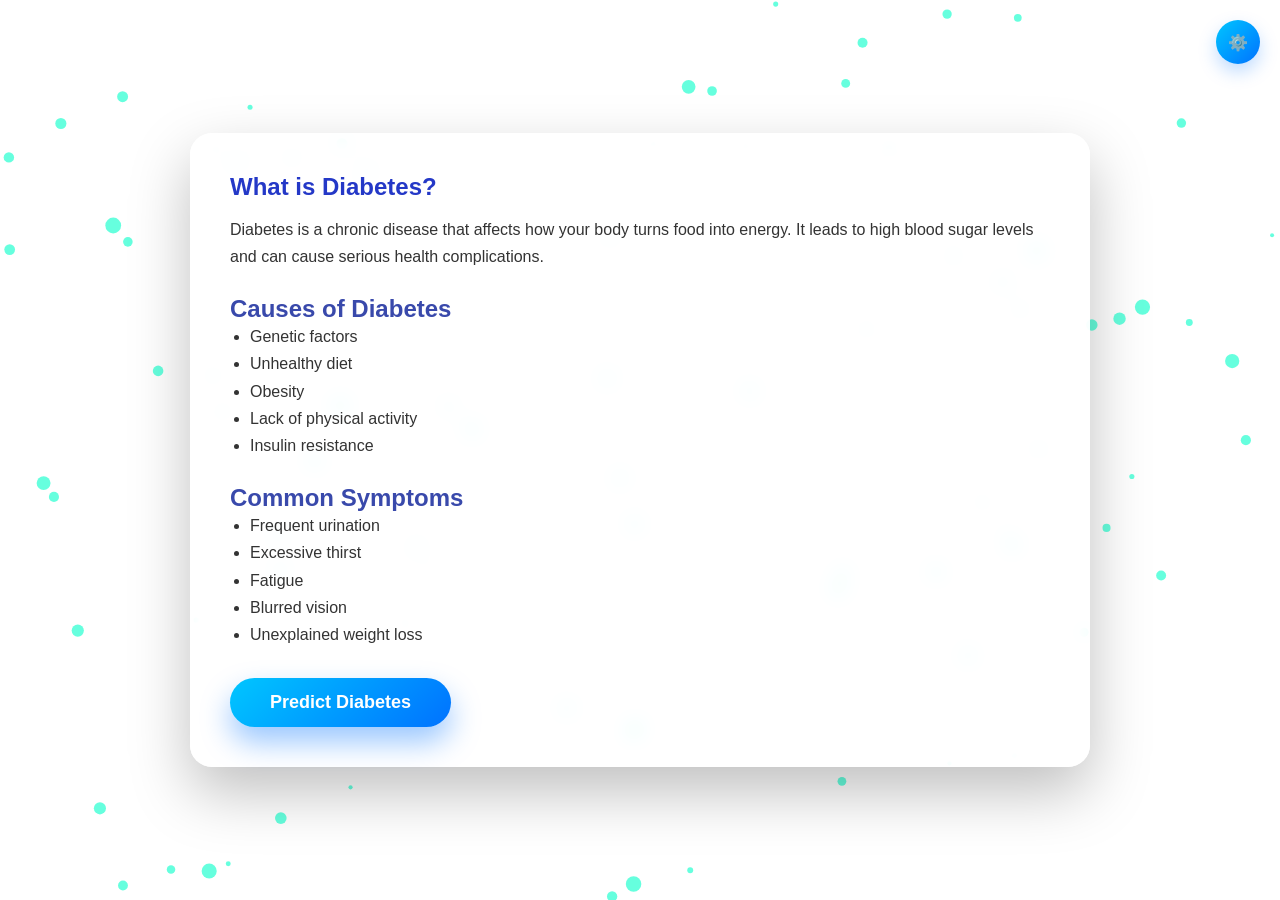
<file: templates/index.html>
<!DOCTYPE html>
<html lang="en">
<head>
<meta charset="UTF-8">
<title>Diabetes.AI</title>

<style>
* {
    margin: 0;
    padding: 0;
    box-sizing: border-box;
    font-family: 'Segoe UI', sans-serif;
}

body {
    overflow-x: hidden;
    color: #333;
}

/* ===== Microorganism Background ===== */
canvas {
    position: fixed;
    top: 0;
    left: 0;
    z-index: -1;
}

/* ===== Sections ===== */
section {
    min-height: 100vh;
    display: flex;
    align-items: center;
    justify-content: center;
    padding: 40px;
}

/* ===== Card ===== */
.card {
    background: rgba(255,255,255,0.9);
    backdrop-filter: blur(10px);
    border-radius: 22px;
    padding: 40px;
    max-width: 900px;
    width: 100%;
    box-shadow: 0 25px 60px rgba(0,0,0,0.25);
    animation: fadeUp 1s ease;
}

h1 {
    color: #2438c7;
    margin-bottom: 15px;
}

h2 {
    margin-top: 25px;
    color: #3949ab;
}

p, li {
    line-height: 1.7;
    font-size: 16px;
}

ul {
    margin-left: 20px;
}

/* ===== Buttons ===== */
.btn {
    margin-top: 30px;
    padding: 14px 40px;
    border: none;
    border-radius: 50px;
    font-size: 18px;
    font-weight: bold;
    color: white;
    cursor: pointer;
    background: linear-gradient(135deg, #00c6ff, #0072ff);
    box-shadow: 0 15px 30px rgba(0,114,255,0.4);
    transition: 0.3s;
}

.btn:hover {
    transform: scale(1.05);
}

/* ===== Form ===== */
.form-group {
    margin-bottom: 15px;
}

label {
    font-weight: 600;
    display: flex;
    align-items: center;
    gap: 6px;
}

.help-icon {
    display: inline-flex;
    align-items: center;
    justify-content: center;
    width: 18px;
    height: 18px;
    border-radius: 50%;
    background: #0072ff;
    color: #fff;
    font-size: 12px;
    font-weight: bold;
    cursor: help;
    margin-left: 2px;
}

.help-text {
    font-size: 13px;
    color: #666;
    margin-top: 4px;
    font-weight: normal;
    font-style: italic;
}

input, select {
    width: 100%;
    padding: 10px;
    border-radius: 8px;
    border: 1px solid #ccc;
    margin-top: 6px;
}

/* ===== Hidden ===== */
.hidden {
    display: none;
}

/* ===== Result ===== */
#resultBox {
    margin-top: 25px;
    padding: 15px;
    border-radius: 12px;
    font-size: 18px;
    font-weight: bold;
    text-align: center;
}

/* ===== Animations ===== */
@keyframes fadeUp {
    from {
        opacity: 0;
        transform: translateY(40px);
    }
    to {
        opacity: 1;
        transform: translateY(0);
    }
}
/* ===== Topbar / Profile Icon ===== */
.topbar {
    position: fixed;
    top: 20px;
    right: 20px;
    z-index: 20;
}
.profile-btn {
    width: 44px;
    height: 44px;
    border-radius: 50%;
    background: linear-gradient(135deg, #00c6ff, #0072ff);
    color: #fff;
    display: inline-flex;
    align-items: center;
    justify-content: center;
    text-decoration: none;
    box-shadow: 0 8px 18px rgba(0,114,255,0.25);
    font-weight: 700;
}
.profile-btn:hover { transform: scale(1.05); }

/* ===== Chatbot Widget ===== */
.chatbot-container {
    position: fixed;
    bottom: 20px;
    right: 20px;
    z-index: 9999;
    box-shadow: 0 10px 30px rgba(0,0,0,0.2);
    border-radius: 12px;
    background: #fff;
    transition: all 0.3s ease;
}

/* Collapsed state - small button */
.chatbot-container.chatbot-collapsed {
    width: 60px;
    height: 60px;
    display: flex;
    align-items: center;
    justify-content: center;
}

/* Expanded state - full chat */
.chatbot-container.chatbot-expanded {
    width: 320px;
    /* allow the widget to expand to the viewport height so bottom controls are always visible */
    max-height: calc(100vh - 40px);
    display: flex;
    flex-direction: column;
    /* allow internal controls to overflow if they need to render dropdown-like UI */
    overflow: visible;
}

.chatbot-button {
    width: 60px;
    height: 60px;
    border-radius: 50%;
    background: linear-gradient(135deg, #00c6ff, #0072ff);
    color: #fff;
    border: none;
    cursor: pointer;
    font-size: 24px;
    display: flex;
    align-items: center;
    justify-content: center;
    box-shadow: 0 4px 12px rgba(0, 114, 255, 0.4);
    transition: transform 0.2s ease;
}

.chatbot-button:hover {
    transform: scale(1.1);
}

.chatbot-container.chatbot-collapsed .chatbot-button {
    display: flex;
}

.chatbot-container.chatbot-expanded .chatbot-button {
    display: none;
}

.chatbot-container.chatbot-collapsed .chatbot-messages,
.chatbot-container.chatbot-collapsed .chatbot-input-area {
    display: none;
}

.chatbot-container.chatbot-expanded .chatbot-messages,
.chatbot-container.chatbot-expanded .chatbot-input-area {
    display: block;
}

.chatbot-header {
    background: linear-gradient(135deg, #00c6ff, #0072ff);
    color: #fff;
    padding: 12px 16px;
    display: flex;
    justify-content: space-between;
    align-items: center;
    cursor: pointer;
    font-weight: 600;
}

.chatbot-header:hover {
    opacity: 0.9;
}

.chatbot-container.chatbot-collapsed .chatbot-header {
    display: none;
}

.chatbot-container.chatbot-expanded .chatbot-header {
    display: flex;
}

.chatbot-close {
    background: none;
    border: none;
    color: #fff;
    font-size: 20px;
    cursor: pointer;
}

.chatbot-messages {
    flex: 1 1 auto;
    overflow-y: auto;
    padding: 12px;
    background: #f9f9f9;
    /* keep messages scrollable but constrained to viewport */
    max-height: calc(100vh - 240px);
}

.chat-message {
    margin-bottom: 10px;
    padding: 8px 12px;
    border-radius: 8px;
    font-size: 13px;
    line-height: 1.4;
}

.chat-message.bot {
    background: #e3f2fd;
    color: #1a237e;
    margin-right: 20px;
}

.chat-message.user {
    background: #0072ff;
    color: #fff;
    margin-left: 20px;
    text-align: right;
}

.chatbot-input-area {
    padding: 10px;
    border-top: 1px solid #ddd;
    background: #fff;
    position: relative;
    z-index: 10000;
}

.chatbot-options {
    display: flex;
    flex-direction: column;
    gap: 6px;
}

.chatbot-btn {
    padding: 8px 12px;
    border: 1px solid #0072ff;
    background: #fff;
    color: #0072ff;
    border-radius: 6px;
    cursor: pointer;
    font-size: 12px;
    font-weight: 500;
    transition: 0.2s;
}

.chatbot-btn:hover {
    background: #0072ff;
    color: #fff;
}

/* ===== BMI Calculator Modal ===== */
.modal {
    display: none;
    position: fixed;
    z-index: 100;
    left: 0;
    top: 0;
    width: 100%;
    height: 100%;
    background-color: rgba(0, 0, 0, 0.4);
}

.modal.show {
    display: flex;
    align-items: center;
    justify-content: center;
}

.modal-content {
    background-color: #fff;
    padding: 30px;
    border-radius: 12px;
    box-shadow: 0 10px 40px rgba(0, 0, 0, 0.3);
    width: 90%;
    max-width: 400px;
}

.modal-header {
    font-size: 20px;
    font-weight: bold;
    color: #2438c7;
    margin-bottom: 20px;
}

.modal-close {
    float: right;
    font-size: 28px;
    font-weight: bold;
    color: #999;
    cursor: pointer;
    background: none;
    border: none;
    padding: 0;
    line-height: 1;
}

.modal-close:hover {
    color: #000;
}

.modal-input {
    width: 100%;
    padding: 10px;
    margin-bottom: 15px;
    border: 1px solid #ccc;
    border-radius: 8px;
    font-size: 14px;
    box-sizing: border-box;
}

.modal-buttons {
    display: flex;
    gap: 10px;
    margin-top: 20px;
}

.modal-btn {
    flex: 1;
    padding: 10px;
    border: none;
    border-radius: 8px;
    cursor: pointer;
    font-weight: 600;
    font-size: 14px;
    transition: 0.2s;
}

.modal-btn-calculate {
    background: #0072ff;
    color: #fff;
}

.modal-btn-calculate:hover {
    background: #0058cc;
}

.modal-btn-cancel {
    background: #f0f0f0;
    color: #333;
}

.modal-btn-cancel:hover {
    background: #e0e0e0;
}

.bmi-input-wrapper {
    display: flex;
    align-items: center;
    gap: 8px;
}

.bmi-input-wrapper input {
    flex: 1;
}

.bmi-calc-btn {
    padding: 10px 16px;
    background: #0072ff;
    color: #fff;
    border: none;
    border-radius: 8px;
    cursor: pointer;
    font-weight: 600;
    font-size: 13px;
    white-space: nowrap;
    transition: 0.2s;
}

.bmi-calc-btn:hover {
    background: #0058cc;
    transform: scale(1.02);
}
</style>
</head>

<body>

<canvas id="bg"></canvas>

<!-- Top-right settings icon -->
<div class="topbar">
    <a href="/profile" class="profile-btn" title="Settings">⚙️</a>
</div>

<!-- BMI Calculator Modal -->
<div id="bmiModal" class="modal">
    <div class="modal-content">
        <button class="modal-close" onclick="closeBMIModal()">&times;</button>
        <div class="modal-header">Calculate BMI</div>
        
        <div>
            <label style="display: block; font-weight: 600; margin-bottom: 8px;">Height (cm)</label>
            <input type="number" step="0.1" id="modalHeight" class="modal-input" placeholder="e.g., 170">
        </div>
        
        <div>
            <label style="display: block; font-weight: 600; margin-bottom: 8px;">Weight (kg)</label>
            <input type="number" step="0.1" id="modalWeight" class="modal-input" placeholder="e.g., 75">
        </div>
        
        <div class="modal-buttons">
            <button type="button" class="modal-btn modal-btn-calculate" onclick="calculateBMIFromModal()">Calculate</button>
            <button type="button" class="modal-btn modal-btn-cancel" onclick="closeBMIModal()">Cancel</button>
        </div>
    </div>
</div>

<!-- Chatbot Widget -->
<div class="chatbot-container chatbot-collapsed" id="chatbotContainer">
    <button class="chatbot-button" onclick="expandChatbot()" type="button">💬</button>
    <div class="chatbot-header" onclick="collapseChatbot()">
        <span>Health Assistant 🤖</span>
        <button class="chatbot-close" id="chatbotToggleBtn">−</button>
    </div>
    <div class="chatbot-messages" id="chatMessages"></div>
    <div class="chatbot-input-area" id="chatInputArea"></div>
</div>

<!-- Show chatbot only when the prediction form is visible -->
<script>
    document.addEventListener('DOMContentLoaded', function() {
        const c = document.getElementById('chatbotContainer');
        if (!c) return; // nothing to do

        const predict = document.getElementById('predict');
        // If there's no prediction section on this page, remove chatbot
        if (!predict) {
            c.remove();
            return;
        }

        // Toggle chatbot visibility based on whether #predict is visible
        function updateChatbotVisibility() {
            const hidden = predict.classList.contains('hidden');
            c.style.display = hidden ? 'none' : 'block';
        }

        // Initial state
        updateChatbotVisibility();

        // Watch for class changes on the predict section (show/hide)
        try {
            const mo = new MutationObserver(updateChatbotVisibility);
            mo.observe(predict, { attributes: true, attributeFilter: ['class'] });
        } catch (e) {
            // Fallback: poll for visibility changes
            let last = predict.className;
            setInterval(() => {
                if (predict.className !== last) {
                    last = predict.className;
                    updateChatbotVisibility();
                }
            }, 500);
        }
    });
</script>

<!-- ===== HOME SECTION ===== -->
<section id="home">
    <div class="card">
        <h1>What is Diabetes?</h1>
        <p>
            Diabetes is a chronic disease that affects how your body turns food into energy.
            It leads to high blood sugar levels and can cause serious health complications.
        </p>

        <h2>Causes of Diabetes</h2>
        <ul>
            <li>Genetic factors</li>
            <li>Unhealthy diet</li>
            <li>Obesity</li>
            <li>Lack of physical activity</li>
            <li>Insulin resistance</li>
        </ul>

        <h2>Common Symptoms</h2>
        <ul>
            <li>Frequent urination</li>
            <li>Excessive thirst</li>
            <li>Fatigue</li>
            <li>Blurred vision</li>
            <li>Unexplained weight loss</li>
        </ul>

        <button class="btn" onclick="openForm()">Predict Diabetes</button>
    </div>
</section>

<!-- ===== PREDICTION SECTION ===== -->
<section id="predict" class="hidden">
    <div class="card">
        <h1>Diabetes Prediction</h1>

        <div class="form-group">
            <label>Gender</label>
            <select id="gender" onchange="loadFields()">
                <option value="">Select Gender</option>
                <option value="male">Male</option>
                <option value="female">Female</option>
            </select>
        </div>

        <div id="commonFields" class="hidden">
            <div class="form-group">
                <label>Age (in years)</label>
                <input type="number" id="age" placeholder="e.g., 45">
            </div>

            <div class="form-group">
                <label>BMI <span class="help-icon" title="Body Mass Index (weight in kg / height in m²)">?</span></label>
                <div class="help-text">Body Mass Index. Normal: 18-25, Overweight: 25-30, Obese: 30+</div>
                <div class="bmi-input-wrapper">
                    <input type="number" step="0.1" id="bmi" placeholder="e.g., 24.5">
                    <button type="button" class="bmi-calc-btn" onclick="openBMIModal()">Calculate</button>
                </div>
            </div>

            <div class="form-group">
                <label>HbA1c Level <span class="help-icon" title="Glycated Hemoglobin: Average blood sugar over 3 months">?</span></label>
                <div class="help-text">Average blood sugar over 3 months (%). Normal: &lt;5.7, Prediabetes: 5.7-6.4, Diabetes: ≥6.5</div>
                <input type="number" step="0.1" id="hbA1c_level" placeholder="e.g., 5.5">
                <div style="margin-top: 8px; padding: 8px 12px; background: linear-gradient(135deg, #e3f2fd 0%, #f3e5f5 100%); border-radius: 6px; border-left: 3px solid #7c4dff; font-size: 12px; color: #4a148c; cursor: pointer;" onclick="expandChatbot(); selectField('HbA1c'); return false;" title="Click to estimate using chatbot">
                    🤖 <strong>Don't know?</strong> Let our Health Assistant estimate it for you based on your symptoms!
                </div>
            </div>

            <div class="form-group">
                <label>Blood Glucose Level <span class="help-icon" title="Current blood sugar measurement">?</span></label>
                <div class="help-text">Current blood sugar (mg/dL). Normal fasting: &lt;100, Prediabetes: 100-125, Diabetes: ≥126</div>
                <input type="number" step="1" id="blood_glucose_level" placeholder="e.g., 110">
                <div style="margin-top: 8px; padding: 8px 12px; background: linear-gradient(135deg, #fff3e0 0%, #ffe0b2 100%); border-radius: 6px; border-left: 3px solid #ff6f00; font-size: 12px; color: #e65100; cursor: pointer;" onclick="expandChatbot(); selectField('Blood Glucose'); return false;" title="Click to estimate using chatbot">
                    🤖 <strong>Don't know?</strong> Let our Health Assistant estimate it for you based on your symptoms!
                </div>
            </div>

            <div class="form-group">
                <label>Hypertension <span class="help-icon" title="High blood pressure">?</span></label>
                <div class="help-text">High blood pressure (140/90 mmHg or higher)</div>
                <select id="hypertension">
                    <option value="0">No</option>
                    <option value="1">Yes</option>
                </select>
            </div>

            <div class="form-group">
                <label>Heart Disease</label>
                <div class="help-text">Includes heart attack, coronary artery disease, or angina</div>
                <select id="heart_disease">
                    <option value="0">No</option>
                    <option value="1">Yes</option>
                </select>
            </div>

            <div class="form-group">
                <label>Race</label>
                <select id="race" onchange="populateLocations()">
                    <option value="">Prefer not to say</option>
                    <option value="AfricanAmerican">African American</option>
                    <option value="Asian">Asian</option>
                    <option value="Caucasian">Caucasian</option>
                    <option value="Hispanic">Hispanic</option>
                    <option value="Other">Other</option>
                </select>
            </div>

            <div class="form-group">
                <label>Smoking history</label>
                <select id="smoking_history">
                    <option value="">Prefer not to say</option>
                    <option value="ever">ever</option>
                    <option value="former">former</option>
                    <option value="never">never</option>
                    <option value="not current">not current</option>
                </select>
            </div>

            <div class="form-group">
                <label>Location</label>
                <select id="location">
                    <option value="">Other/Unknown</option>
                </select>
            </div>
        </div>

        <div id="femaleField" class="hidden">
            <div class="form-group">
                <label>Pregnancies (optional)</label>
                <input type="number" id="pregnancies">
            </div>
        </div>

        <button class="btn" onclick="predict()">Predict Result</button>

        <div id="resultBox" class="hidden"></div>
        <button id="downloadBtn" class="btn hidden" onclick="downloadReport()">Download Report</button>
    </div>
</section>

<script>
/* ===== Navigation ===== */
function openForm() {
    document.getElementById("home").classList.add("hidden");
    document.getElementById("predict").classList.remove("hidden");
}

/* ===== Gender Based Fields ===== */
function loadFields() {
    document.getElementById("commonFields").classList.remove("hidden");

    if (document.getElementById("gender").value === "female") {
        document.getElementById("femaleField").classList.remove("hidden");
    } else {
        document.getElementById("femaleField").classList.add("hidden");
    }
    
    if (chatState.fieldSelected === null) {
        initChatbot();
    }
}

/* ===== BMI Calculator ===== */
function openBMIModal() {
    document.getElementById("bmiModal").classList.add("show");
    document.getElementById("modalHeight").value = "";
    document.getElementById("modalWeight").value = "";
    document.getElementById("modalHeight").focus();
}

function closeBMIModal() {
    document.getElementById("bmiModal").classList.remove("show");
}

function calculateBMIFromModal() {
    const heightCm = parseFloat(document.getElementById("modalHeight").value);
    const weightKg = parseFloat(document.getElementById("modalWeight").value);
    
    if (!heightCm || !weightKg || heightCm <= 0 || weightKg <= 0) {
        alert("Please enter valid height and weight values");
        return;
    }
    
    // Convert height from cm to meters
    const heightM = heightCm / 100;
    
    // Calculate BMI: weight (kg) / (height (m))^2
    const bmi = weightKg / (heightM * heightM);
    
    // Round to 1 decimal place
    const bmiRounded = Math.round(bmi * 10) / 10;
    
    // Fill BMI field
    document.getElementById("bmi").value = bmiRounded;
    
    // Show interpretation
    let interpretation;
    if (bmiRounded < 18.5) interpretation = "Underweight";
    else if (bmiRounded < 25) interpretation = "Normal";
    else if (bmiRounded < 30) interpretation = "Overweight";
    else interpretation = "Obese";
    
    alert("Your BMI is " + bmiRounded + " (" + interpretation + ")");
    closeBMIModal();
}

window.addEventListener("keydown", (e) => {
    if (e.key === "Escape") closeBMIModal();
});

/* ===== Prediction Call ===== */
function predict() {
    const data = {
        year: new Date().getFullYear(),
        gender: document.getElementById("gender").value,
        age: document.getElementById("age").value,
        bmi: document.getElementById("bmi").value,
        hbA1c_level: document.getElementById("hbA1c_level").value,
        blood_glucose_level: document.getElementById("blood_glucose_level").value,
        hypertension: document.getElementById("hypertension").value === "1",
        heart_disease: document.getElementById("heart_disease").value === "1",
        race: document.getElementById("race").value,
        smoking_history: document.getElementById("smoking_history").value,
        location: document.getElementById("location").value,
        pregnancies: document.getElementById("pregnancies")?.value || ""
    };

    fetch("/predict", {
        method: "POST",
        headers: {
            "Content-Type": "application/json"
        },
        body: JSON.stringify(data)
    })
    .then(res => res.json())
    .then(res => {
        const box = document.getElementById("resultBox");
        box.classList.remove("hidden");
        if (res.error) {
            box.innerText = "Error: " + res.error;
            box.style.background = "#ffecec";
            return;
        }
        box.innerText = "Prediction Result: " + res.result;
        box.style.background =
            res.result === "Diabetic" ? "#ffd6d6" : "#d6ffd6";
        // expose a download button with the data used for prediction
        window.__lastPredictionPayload = Object.assign({}, data, {result: res.result, probability: res.probability});
        const dl = document.getElementById('downloadBtn');
        dl.classList.remove('hidden');
    }).catch(err => {
        const box = document.getElementById("resultBox");
        box.classList.remove("hidden");
        box.innerText = "Request failed";
        box.style.background = "#ffecec";
    });
}

function downloadReport() {
    const payload = window.__lastPredictionPayload || {};
    fetch('/report', {
        method: 'POST',
        headers: { 'Content-Type': 'application/json' },
        body: JSON.stringify(payload)
    })
    .then(res => {
        if (!res.ok) throw new Error('Report generation failed');
        return res.blob();
    })
    .then(blob => {
        const url = window.URL.createObjectURL(blob);
        const a = document.createElement('a');
        a.href = url;
        const fname = 'diabetes_report.pdf';
        a.download = fname;
        document.body.appendChild(a);
        a.click();
        a.remove();
        window.URL.revokeObjectURL(url);
    })
    .catch(err => alert('Unable to download report: ' + err.message));
}

/* ===== Microorganism Background ===== */
const canvas = document.getElementById("bg");
const ctx = canvas.getContext("2d");
canvas.width = innerWidth;
canvas.height = innerHeight;

let particles = [];

class Microbe {
    constructor() {
        this.x = Math.random() * canvas.width;
        this.y = Math.random() * canvas.height;
        this.r = Math.random() * 6 + 2;
        this.dx = (Math.random() - 0.5) * 0.7;
        this.dy = (Math.random() - 0.5) * 0.7;
    }
    update() {
        this.x += this.dx;
        this.y += this.dy;
        if (this.x < 0 || this.x > canvas.width) this.dx *= -1;
        if (this.y < 0 || this.y > canvas.height) this.dy *= -1;
        ctx.beginPath();
        ctx.arc(this.x, this.y, this.r, 0, Math.PI * 2);
        ctx.fillStyle = "rgba(0,255,200,0.6)";
        ctx.fill();
    }
}

for (let i = 0; i < 90; i++) particles.push(new Microbe());

function animate() {
    ctx.clearRect(0, 0, canvas.width, canvas.height);
    particles.forEach(p => p.update());
    requestAnimationFrame(animate);
}
animate();

window.onresize = () => {
    canvas.width = innerWidth;
    canvas.height = innerHeight;
};

// ===== Dynamic location population based on race =====
const raceLocations = {
    "Asian": ["India","China","Japan","Philippines","South Korea"],
    "AfricanAmerican": ["United States","Georgia","Florida","Texas","New York"],
    "Caucasian": ["United States","California","Texas","Florida","New York"],
    "Hispanic": ["Mexico","Colombia","Argentina","Spain","United States"],
    "Other": ["Other/Unknown"]
};

function populateLocations() {
    const race = document.getElementById('race').value;
    const loc = document.getElementById('location');
    // clear existing options
    loc.innerHTML = '';

    let options = ["Other/Unknown"];
    if (race && raceLocations[race]) options = raceLocations[race];
    // ensure there's at least one
    options.forEach(o => {
        const opt = document.createElement('option');
        opt.value = o;
        opt.text = o;
        loc.appendChild(opt);
    });
}

// populate initially with default
populateLocations();

// ===== Generic Chatbot for Field Estimation =====
let chatState = {
    fieldSelected: null,
    currentQuestion: 0,
    symptoms: {}
};

const fieldQuestionSets = {
    "HbA1c": [
        {
            question: "How often do you experience excessive thirst?",
            key: "thirst",
            options: [
                { text: "Never/Rarely", weight: 0.5 },
                { text: "Sometimes (few times/week)", weight: 1.0 },
                { text: "Often (daily)", weight: 1.5 },
                { text: "Very often (multiple times/day)", weight: 2.0 }
            ]
        },
        {
            question: "How often do you urinate?",
            key: "urination",
            options: [
                { text: "Normal (4-7 times/day)", weight: 0.5 },
                { text: "Frequent (8-10 times/day)", weight: 1.0 },
                { text: "Very frequent (11-15 times/day)", weight: 1.5 },
                { text: "Extremely frequent (15+ times/day)", weight: 2.0 }
            ]
        },
        {
            question: "How is your energy level?",
            key: "fatigue",
            options: [
                { text: "Normal, very energetic", weight: 0.3 },
                { text: "Good, occasional tiredness", weight: 0.7 },
                { text: "Tired often (even after rest)", weight: 1.2 },
                { text: "Extremely fatigued (constant)", weight: 1.8 }
            ]
        },
        {
            question: "Any vision changes or blurriness?",
            key: "vision",
            options: [
                { text: "No, vision is clear", weight: 0.4 },
                { text: "Minor occasional blurriness", weight: 0.9 },
                { text: "Frequent blurriness", weight: 1.4 },
                { text: "Significant vision changes", weight: 1.9 }
            ]
        },
        {
            question: "Have you unexpectedly lost weight recently?",
            key: "weight_loss",
            options: [
                { text: "No weight changes", weight: 0.3 },
                { text: "Small loss (1-5 lbs)", weight: 0.8 },
                { text: "Moderate loss (5-15 lbs)", weight: 1.3 },
                { text: "Significant loss (15+ lbs)", weight: 1.9 }
            ]
        }
    ],
    "Blood Glucose": [
        {
            question: "How often do you feel hungry?",
            key: "hunger",
            options: [
                { text: "Normal hunger patterns", weight: 0.4 },
                { text: "Frequent hunger (every 2-3 hours)", weight: 0.9 },
                { text: "Constant hunger", weight: 1.5 },
                { text: "Extreme hunger even after eating", weight: 2.0 }
            ]
        },
        {
            question: "Do you experience sudden energy crashes?",
            key: "energy_crashes",
            options: [
                { text: "Never", weight: 0.3 },
                { text: "Occasionally", weight: 0.8 },
                { text: "Frequently", weight: 1.3 },
                { text: "Very frequently (multiple times/day)", weight: 1.9 }
            ]
        },
        {
            question: "Do you experience headaches or dizziness?",
            key: "headaches",
            options: [
                { text: "Never", weight: 0.3 },
                { text: "Rarely", weight: 0.7 },
                { text: "Sometimes", weight: 1.2 },
                { text: "Frequently", weight: 1.8 }
            ]
        },
        {
            question: "Do you feel jittery or anxious at times?",
            key: "jittery",
            options: [
                { text: "Never", weight: 0.4 },
                { text: "Rarely", weight: 0.8 },
                { text: "Sometimes", weight: 1.3 },
                { text: "Often", weight: 1.9 }
            ]
        }
    ]
};

function expandChatbot() {
    document.getElementById("chatbotContainer").classList.remove("chatbot-collapsed");
    document.getElementById("chatbotContainer").classList.add("chatbot-expanded");
    setTimeout(() => {
        document.getElementById("chatMessages").scrollTop = document.getElementById("chatMessages").scrollHeight;
    }, 100);
}

function collapseChatbot() {
    document.getElementById("chatbotContainer").classList.remove("chatbot-expanded");
    document.getElementById("chatbotContainer").classList.add("chatbot-collapsed");
}

function initChatbot() {
    chatState = { fieldSelected: null, currentQuestion: 0, symptoms: {} };
    const chatMessages = document.getElementById("chatMessages");
    chatMessages.innerHTML = '';
    appendBotMessage("👋 Hi! I can help you estimate values for fields in the form. Which field would you like help with?");
    
    const inputArea = document.getElementById("chatInputArea");
    inputArea.innerHTML = '<div class="chatbot-options"></div>';
    const optionsDiv = inputArea.querySelector(".chatbot-options");
    
    Object.keys(fieldQuestionSets).forEach(field => {
        const btn = document.createElement("button");
        btn.className = "chatbot-btn";
        btn.textContent = field;
        btn.onclick = () => selectField(field);
        optionsDiv.appendChild(btn);
    });
}

function selectField(field) {
    appendUserMessage(field);
    chatState.fieldSelected = field;
    chatState.currentQuestion = 0;
    appendBotMessage("Great! Let me ask you some questions about your " + field + ". This should take about 1 minute.");
    setTimeout(() => askNextQuestion(), 500);
}

function appendBotMessage(text) {
    const chatMessages = document.getElementById("chatMessages");
    const msg = document.createElement("div");
    msg.className = "chat-message bot";
    // Support both text and HTML content
    if (typeof text === 'string' && text.includes('<')) {
        msg.innerHTML = text;
    } else {
        msg.textContent = text;
    }
    chatMessages.appendChild(msg);
    chatMessages.scrollTop = chatMessages.scrollHeight;
}

function appendUserMessage(text) {
    const chatMessages = document.getElementById("chatMessages");
    const msg = document.createElement("div");
    msg.className = "chat-message user";
    msg.textContent = text;
    chatMessages.appendChild(msg);
    chatMessages.scrollTop = chatMessages.scrollHeight;
}

function askNextQuestion() {
    const questions = fieldQuestionSets[chatState.fieldSelected];
    if (chatState.currentQuestion >= questions.length) {
        finalizeEstimate();
        return;
    }

    const q = questions[chatState.currentQuestion];
    // Create question with pencil icon for re-answering
    const questionIndex = chatState.currentQuestion;
    const questionHTML = `
        <div style="display: flex; align-items: center; gap: 8px;">
            <span>${q.question}</span>
            <button style="background: none; border: none; cursor: pointer; color: #0072ff; font-size: 14px; padding: 4px;" 
                    onclick="reAnswerQuestion(${questionIndex})" 
                    title="Re-answer this question">
                ✏️
            </button>
        </div>
    `;
    appendBotMessage(questionHTML);

    const inputArea = document.getElementById("chatInputArea");
    inputArea.innerHTML = '<div class="chatbot-options"></div>';
    const optionsDiv = inputArea.querySelector(".chatbot-options");

    q.options.forEach((opt) => {
        const btn = document.createElement("button");
        btn.className = "chatbot-btn";
        btn.textContent = opt.text;
        btn.onclick = () => selectOption(q.key, opt.text, opt.weight);
        optionsDiv.appendChild(btn);
    });
}

function selectOption(key, text, weight) {
    appendUserMessage(text);
    chatState.symptoms[key] = weight;
    chatState.currentQuestion++;
    askNextQuestion();
}

function reAnswerQuestion(questionIndex) {
    // Set current question back to the specified index
    chatState.currentQuestion = questionIndex;
    // Clear the input area and ask the question again
    const chatMessages = document.getElementById("chatMessages");
    // Remove the last user message if it exists (optional, for cleanup)
    const userMsgs = chatMessages.querySelectorAll('.chat-message.user');
    if (userMsgs.length > 0) {
        userMsgs[userMsgs.length - 1].remove();
    }
    askNextQuestion();
}

function finalizeEstimate() {
    const field = chatState.fieldSelected;
    const totalWeight = Object.values(chatState.symptoms).reduce((a, b) => a + b, 0);
    const avgWeight = totalWeight / Object.keys(chatState.symptoms).length;
    
    let estimated, interpretation;
    
    if (field === "HbA1c") {
        if (avgWeight < 0.8) {
            estimated = 4.8 + (avgWeight / 0.8) * 0.8;
        } else if (avgWeight < 1.3) {
            estimated = 5.6 + ((avgWeight - 0.8) / 0.5) * 0.8;
        } else {
            estimated = 6.4 + ((avgWeight - 1.3) / 0.6) * 2.1;
        }
        estimated = Math.round(estimated * 10) / 10;
        interpretation = estimated < 5.7 ? "Normal ✅" : (estimated < 6.5 ? "Prediabetic ⚠️" : "Diabetic 🏥");
    } else if (field === "Blood Glucose") {
        estimated = 80 + avgWeight * 35;
        estimated = Math.round(estimated);
        interpretation = estimated < 100 ? "Normal ✅" : (estimated < 126 ? "Prediabetic ⚠️" : "Diabetic 🏥");
    }

    chatState.estimated = estimated;
    appendBotMessage("Based on your answers, your estimated " + field + " is approximately " + estimated + " (" + interpretation + ")");
    
    setTimeout(() => {
        appendBotMessage("Would you like me to fill this in the form?");
        const inputArea = document.getElementById("chatInputArea");
        inputArea.innerHTML = '<div class="chatbot-options"><button class="chatbot-btn" onclick="applyEstimateToForm()">Yes, fill it in</button><button class="chatbot-btn" onclick="initChatbot()">Choose different field</button></div>';
    }, 500);
}

function applyEstimateToForm() {
    const field = chatState.fieldSelected;
    const value = chatState.estimated;
    let fieldId;
    
    if (field === "HbA1c") fieldId = "hbA1c_level";
    else if (field === "Blood Glucose") fieldId = "blood_glucose_level";
    
    const inputField = document.getElementById(fieldId);
    if (inputField) {
        inputField.value = value;
        appendBotMessage("✅ Filled " + field + " field with " + value + ". You can adjust if needed!");
        setTimeout(() => {
            const inputArea = document.getElementById("chatInputArea");
            inputArea.innerHTML = '<div class="chatbot-options"><button class="chatbot-btn" onclick="initChatbot()">Estimate another field</button></div>';
        }, 1000);
    }
}
</script>

</body>
</html>
</file>
